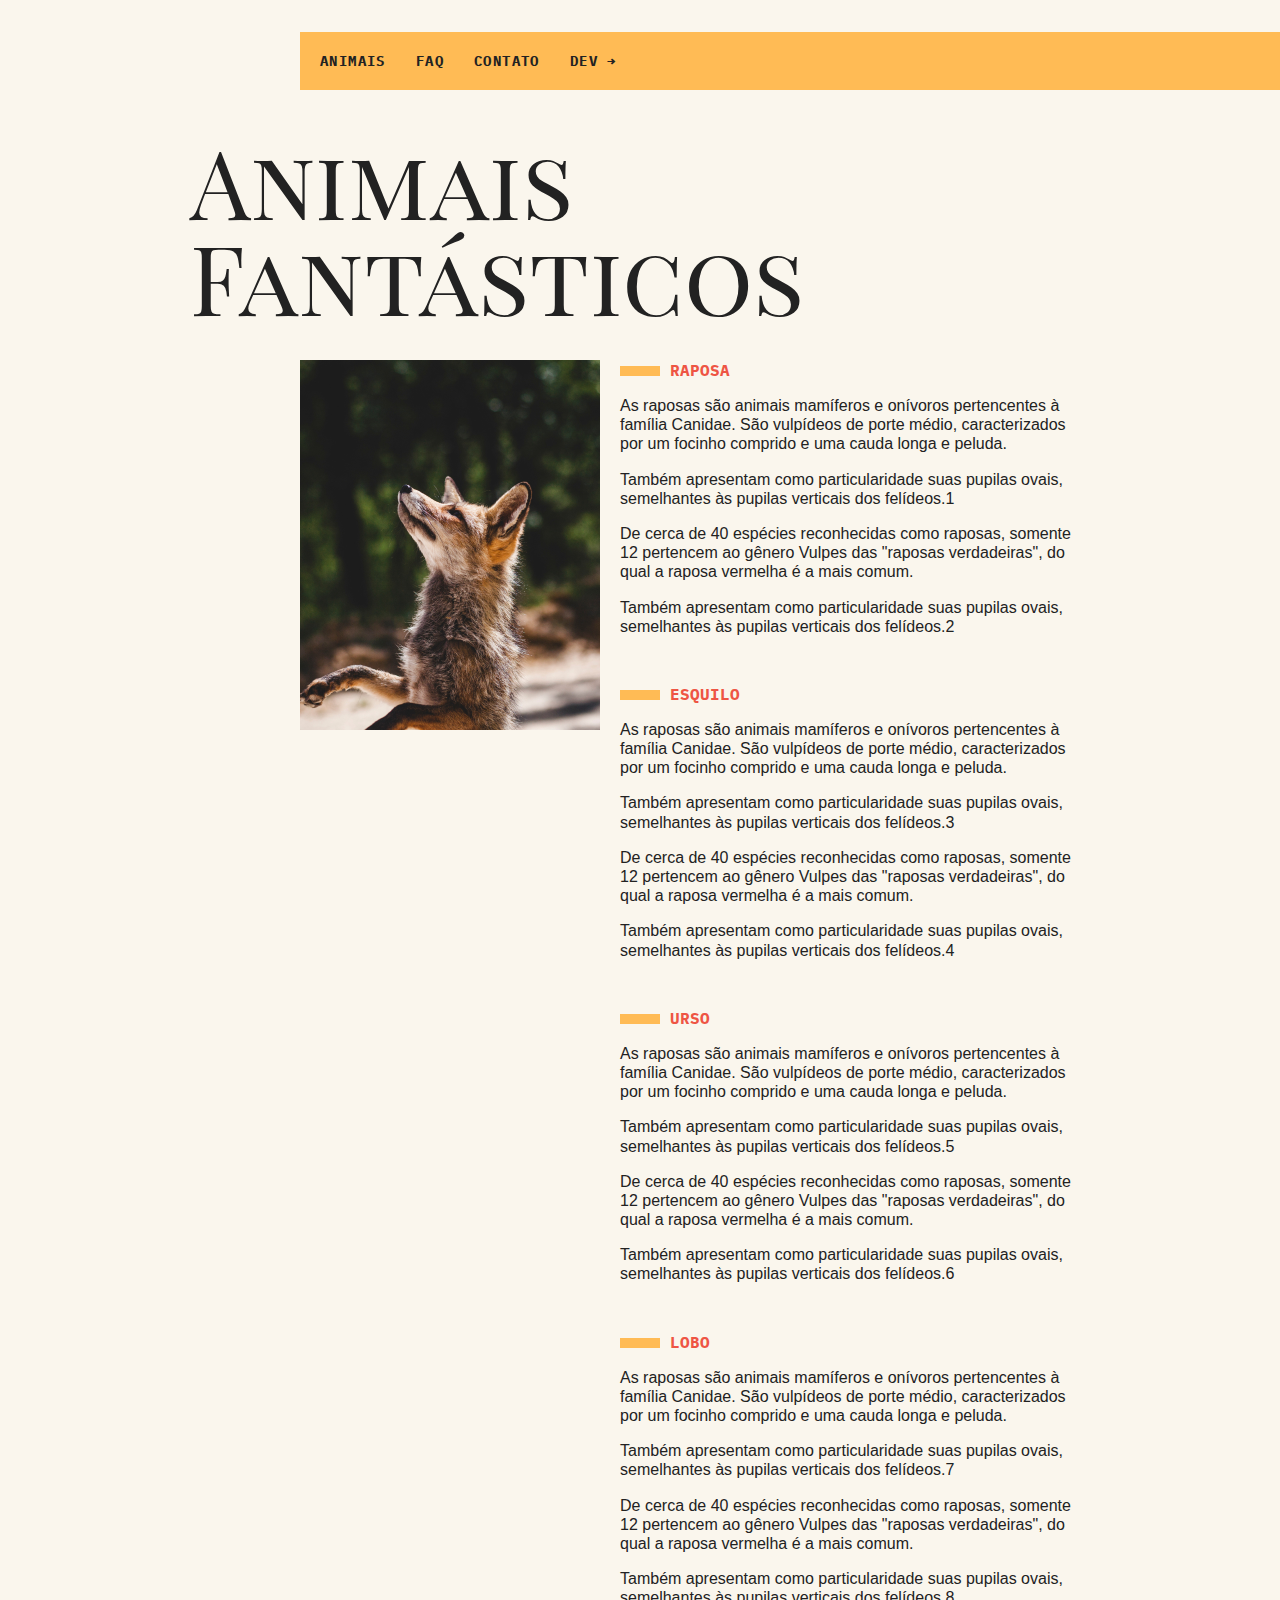
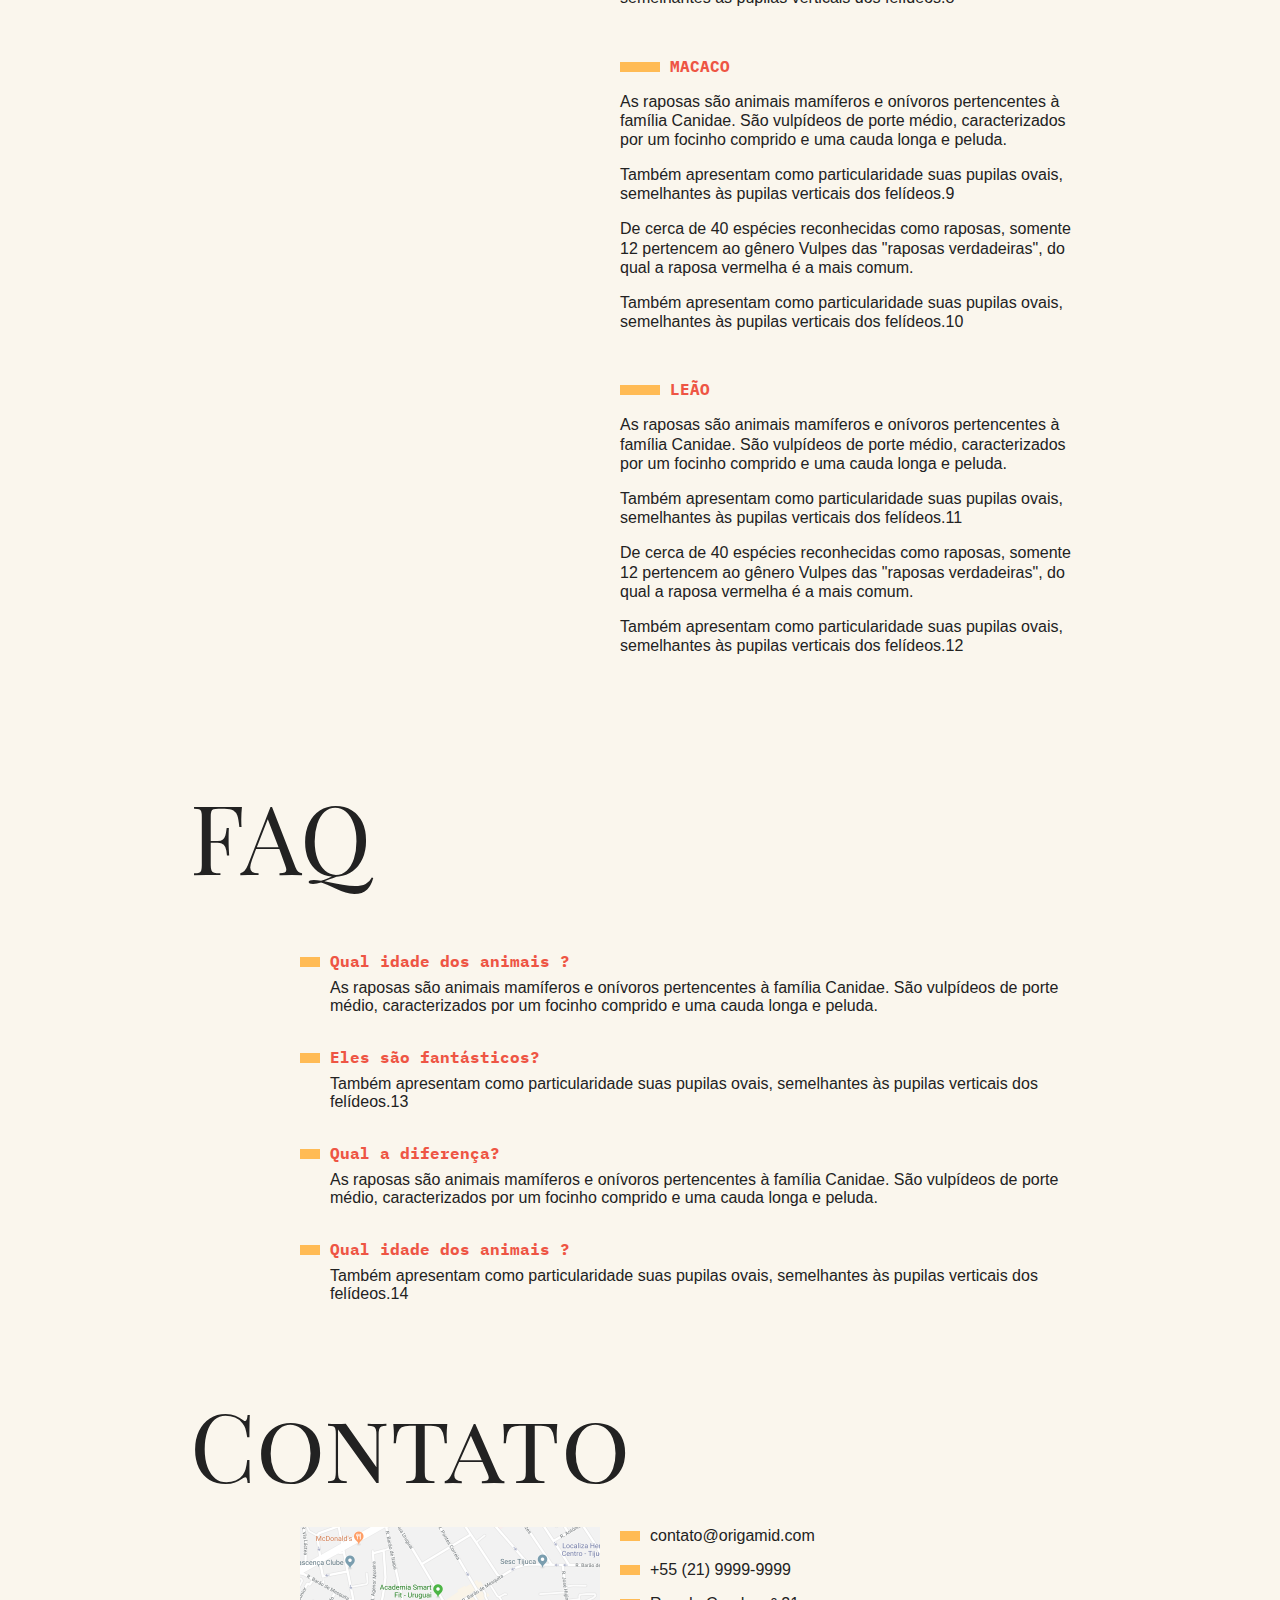
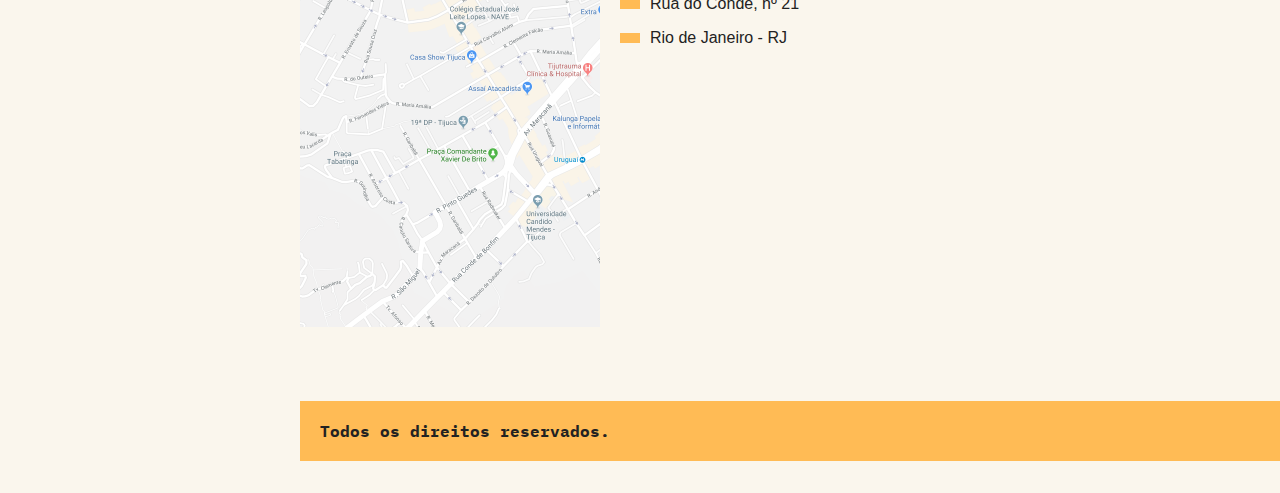
<file: classes-e-atributos/index.html>
<!DOCTYPE html>
<html>
<head>
    <meta charset="UTF-8">
    <title>Animais Fantásticos</title>
    <meta name="viewport" content="width=device-width, initial-scale=1.0">
    <link href="https://fonts.googleapis.com/css2?family=IBM+Plex+Mono:ital,wght@0,100;0,200;0,300;0,400;0,500;0,600;0,700;1,100;1,200;1,300;1,400;1,500;1,600;1,700&display=swap" rel="stylesheet">
    <link href="https://fonts.googleapis.com/css2?family=Playfair+Display+SC&family=Playfair+Display:ital,wght@0,400..900;1,400..900&display=swap" rel="stylesheet">
    <link rel="stylesheet" type="text/css" href="css/style.css">
</head>
 <body>
    <nav class="menu azul">
        <ul>
            <li><a href="#animais">Animais </a></li>
            <li><a href="#faq">Faq</a></li>
            <li><a href="#contato">Contato</a></li>
            <li><a href="https://www.origamid.com/">Dev →</a></li>
        </ul>
    </nav>
    <section class="grid-section animais" id="animais" data-texto="teste">
        <h1 class="titulo">Animais Fantásticos</h1>
        <ul class="animais-lista">
            <li>
                <img src="img/imagem1.jpg " alt="Raposa">
            </li>
            <li>
                <img src="img/imagem2.jpg">
            </li>
            <li>
                <img src="img/imagem3.jpg">
            </li>
            <li>
                <img src="img/imagem4.jpg">
            </li>
            <li>
                <img src="img/imagem5.jpg">
            </li>
            <li>
                <img src="img/imagem6.jpg">
            </li>
        </ul>
        <div class="animais-descricao">
            <section>
                <h2>Raposa</h2>
                <p>As raposas são animais mamíferos e onívoros pertencentes à família Canidae. São vulpídeos de porte médio, caracterizados por um focinho comprido e uma cauda longa e peluda.</p>
                <p>Também apresentam como particularidade suas pupilas ovais, semelhantes às pupilas verticais dos felídeos.1</p>
                <p>De cerca de 40 espécies reconhecidas como raposas, somente 12 pertencem ao gênero Vulpes das "raposas verdadeiras", do qual a raposa vermelha é a mais comum.</p>
                <p>Também apresentam como particularidade suas pupilas ovais, semelhantes às pupilas verticais dos felídeos.2</p>
            </section>
            <section>
                <h2>Esquilo</h2>
                <p>As raposas são animais mamíferos e onívoros pertencentes à família Canidae. São vulpídeos de porte médio, caracterizados por um focinho comprido e uma cauda longa e peluda.</p>
                <p>Também apresentam como particularidade suas pupilas ovais, semelhantes às pupilas verticais dos felídeos.3</p>
                <p>De cerca de 40 espécies reconhecidas como raposas, somente 12 pertencem ao gênero Vulpes das "raposas verdadeiras", do qual a raposa vermelha é a mais comum.</p>
                <p>Também apresentam como particularidade suas pupilas ovais, semelhantes às pupilas verticais dos felídeos.4</p>
            </section>
            <section>
                <h2>Urso</h2>
                <p>As raposas são animais mamíferos e onívoros pertencentes à família Canidae. São vulpídeos de porte médio, caracterizados por um focinho comprido e uma cauda longa e peluda.</p>
                <p>Também apresentam como particularidade suas pupilas ovais, semelhantes às pupilas verticais dos felídeos.5</p>
                <p>De cerca de 40 espécies reconhecidas como raposas, somente 12 pertencem ao gênero Vulpes das "raposas verdadeiras", do qual a raposa vermelha é a mais comum.</p>
                <p>Também apresentam como particularidade suas pupilas ovais, semelhantes às pupilas verticais dos felídeos.6</p>
            </section>
            <section>
                <h2>Lobo</h2>
                <p>As raposas são animais mamíferos e onívoros pertencentes à família Canidae. São vulpídeos de porte médio, caracterizados por um focinho comprido e uma cauda longa e peluda.</p>
                <p>Também apresentam como particularidade suas pupilas ovais, semelhantes às pupilas verticais dos felídeos.7</p>
                <p>De cerca de 40 espécies reconhecidas como raposas, somente 12 pertencem ao gênero Vulpes das "raposas verdadeiras", do qual a raposa vermelha é a mais comum.</p>
                <p>Também apresentam como particularidade suas pupilas ovais, semelhantes às pupilas verticais dos felídeos.8</p>
            </section>
            <section>
                <h2>Macaco</h2>
                <p>As raposas são animais mamíferos e onívoros pertencentes à família Canidae. São vulpídeos de porte médio, caracterizados por um focinho comprido e uma cauda longa e peluda.</p>
                <p>Também apresentam como particularidade suas pupilas ovais, semelhantes às pupilas verticais dos felídeos.9</p>
                <p>De cerca de 40 espécies reconhecidas como raposas, somente 12 pertencem ao gênero Vulpes das "raposas verdadeiras", do qual a raposa vermelha é a mais comum.</p>
                <p>Também apresentam como particularidade suas pupilas ovais, semelhantes às pupilas verticais dos felídeos.10</p>
            </section>
            <section>
                <h2>Leão</h2>
                <p>As raposas são animais mamíferos e onívoros pertencentes à família Canidae. São vulpídeos de porte médio, caracterizados por um focinho comprido e uma cauda longa e peluda.</p>
                <p>Também apresentam como particularidade suas pupilas ovais, semelhantes às pupilas verticais dos felídeos.11</p>
                <p>De cerca de 40 espécies reconhecidas como raposas, somente 12 pertencem ao gênero Vulpes das "raposas verdadeiras", do qual a raposa vermelha é a mais comum.</p>
                <p>Também apresentam como particularidade suas pupilas ovais, semelhantes às pupilas verticais dos felídeos.12</p>
            </section>
        </div>        
    </section>
    <section class="grid-section faq" id="faq">
        <h1 class="titulo">FAQ</h1>
        <dl class="faq-lista">
            <dt>Qual idade dos animais ?</dt>
            <dd>As raposas são animais mamíferos e onívoros pertencentes à família Canidae. São vulpídeos de porte médio, caracterizados por um focinho comprido e uma cauda longa e peluda.</dd>
            <dt>Eles são fantásticos?</dt>
            <dd>Também apresentam como particularidade suas pupilas ovais, semelhantes às pupilas verticais dos felídeos.13</dd>
            <dt>Qual a diferença?</dt>
            <dd>As raposas são animais mamíferos e onívoros pertencentes à família Canidae. São vulpídeos de porte médio, caracterizados por um focinho comprido e uma cauda longa e peluda.</dd>
            <dt>Qual idade dos animais ?</dt>
            <dd>Também apresentam como particularidade suas pupilas ovais, semelhantes às pupilas verticais dos felídeos.14</dd>            
        </dl>        
    </section>

    <section class="grid-section contato" id="contato">
        <h1 class="titulo">Contato</h1>
        <div class="mapa">
            <img src="img/mapa.png">
        </div>
        <ul class="dados">
            <li>contato@origamid.com</li>
            <li>+55 (21) 9999-9999</li>
            <li>Rua do Conde, nº 21</li>
            <li>Rio de Janeiro - RJ</li>
        </ul>        
    </section>

    <footer class="copy">
        <p>Todos os direitos reservados.</p>
    </footer>
        <script src="script.js"></script>
</body>
</html>
</file>
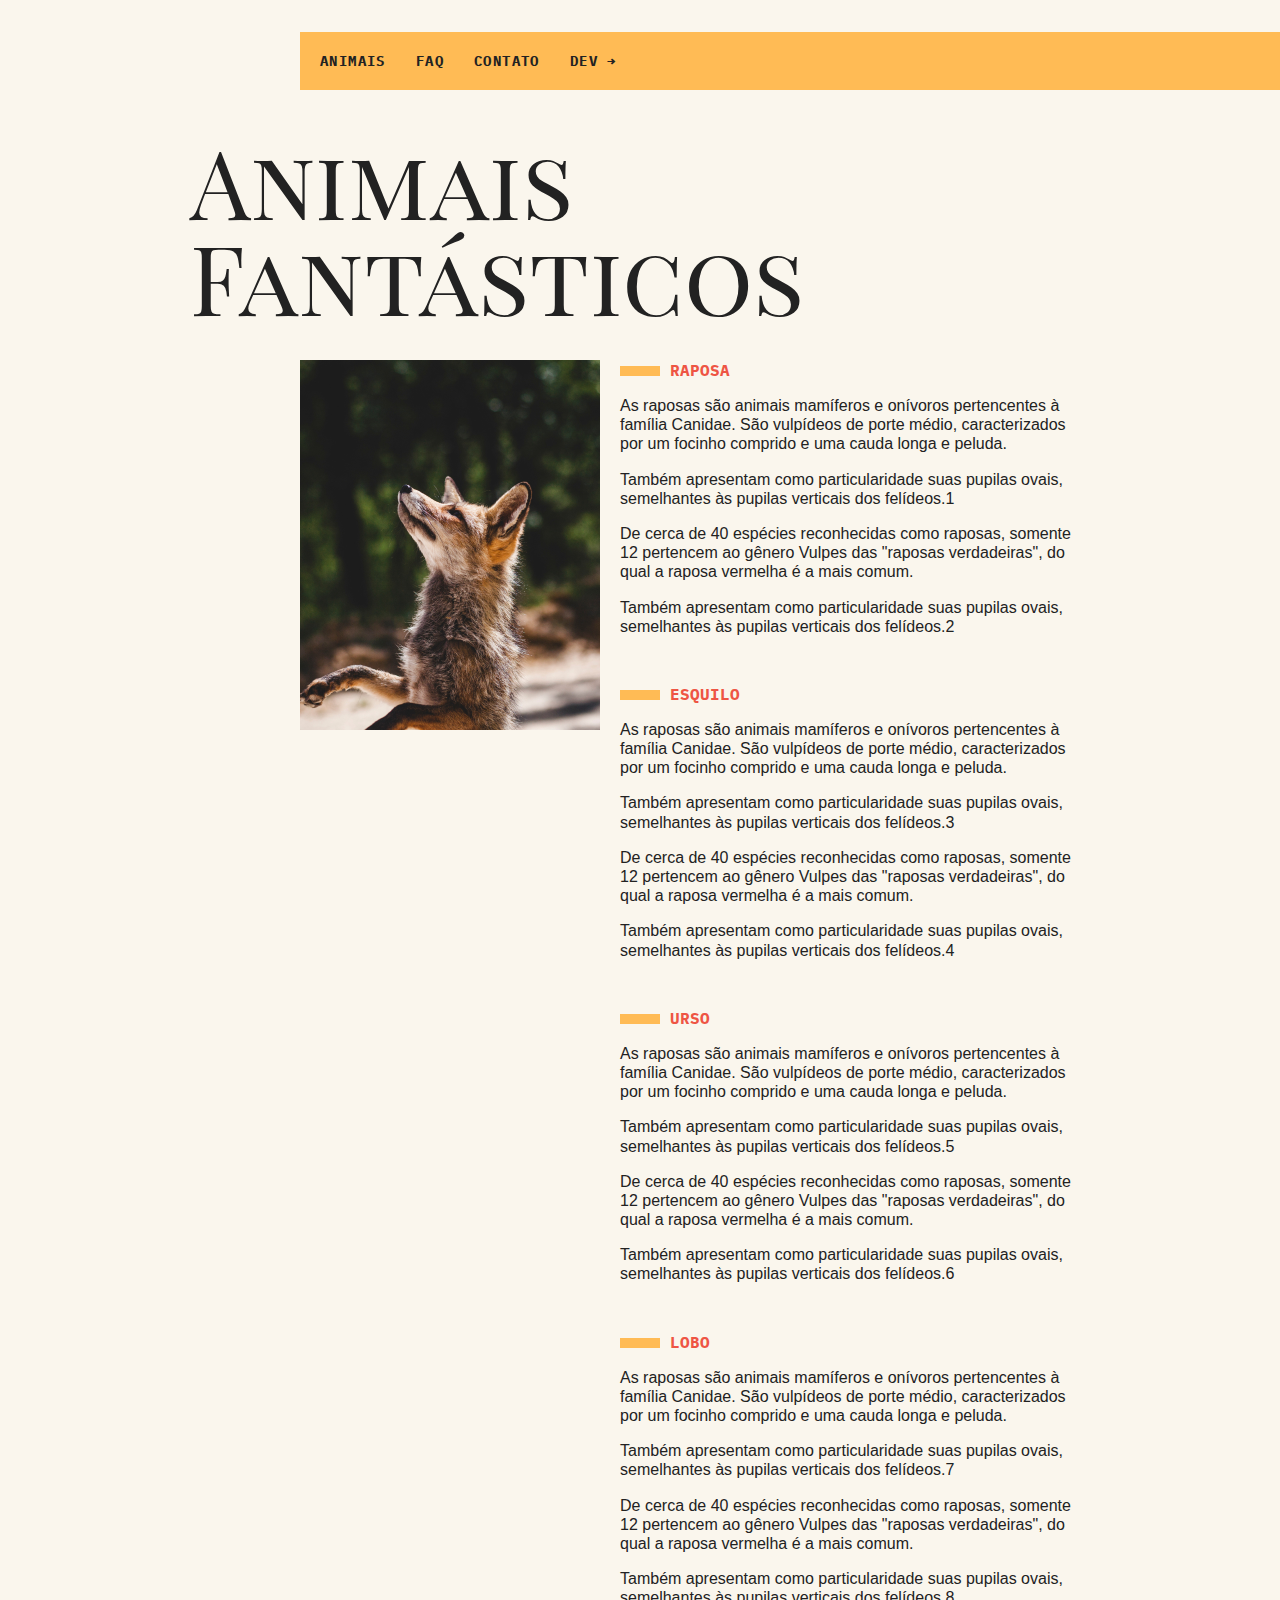
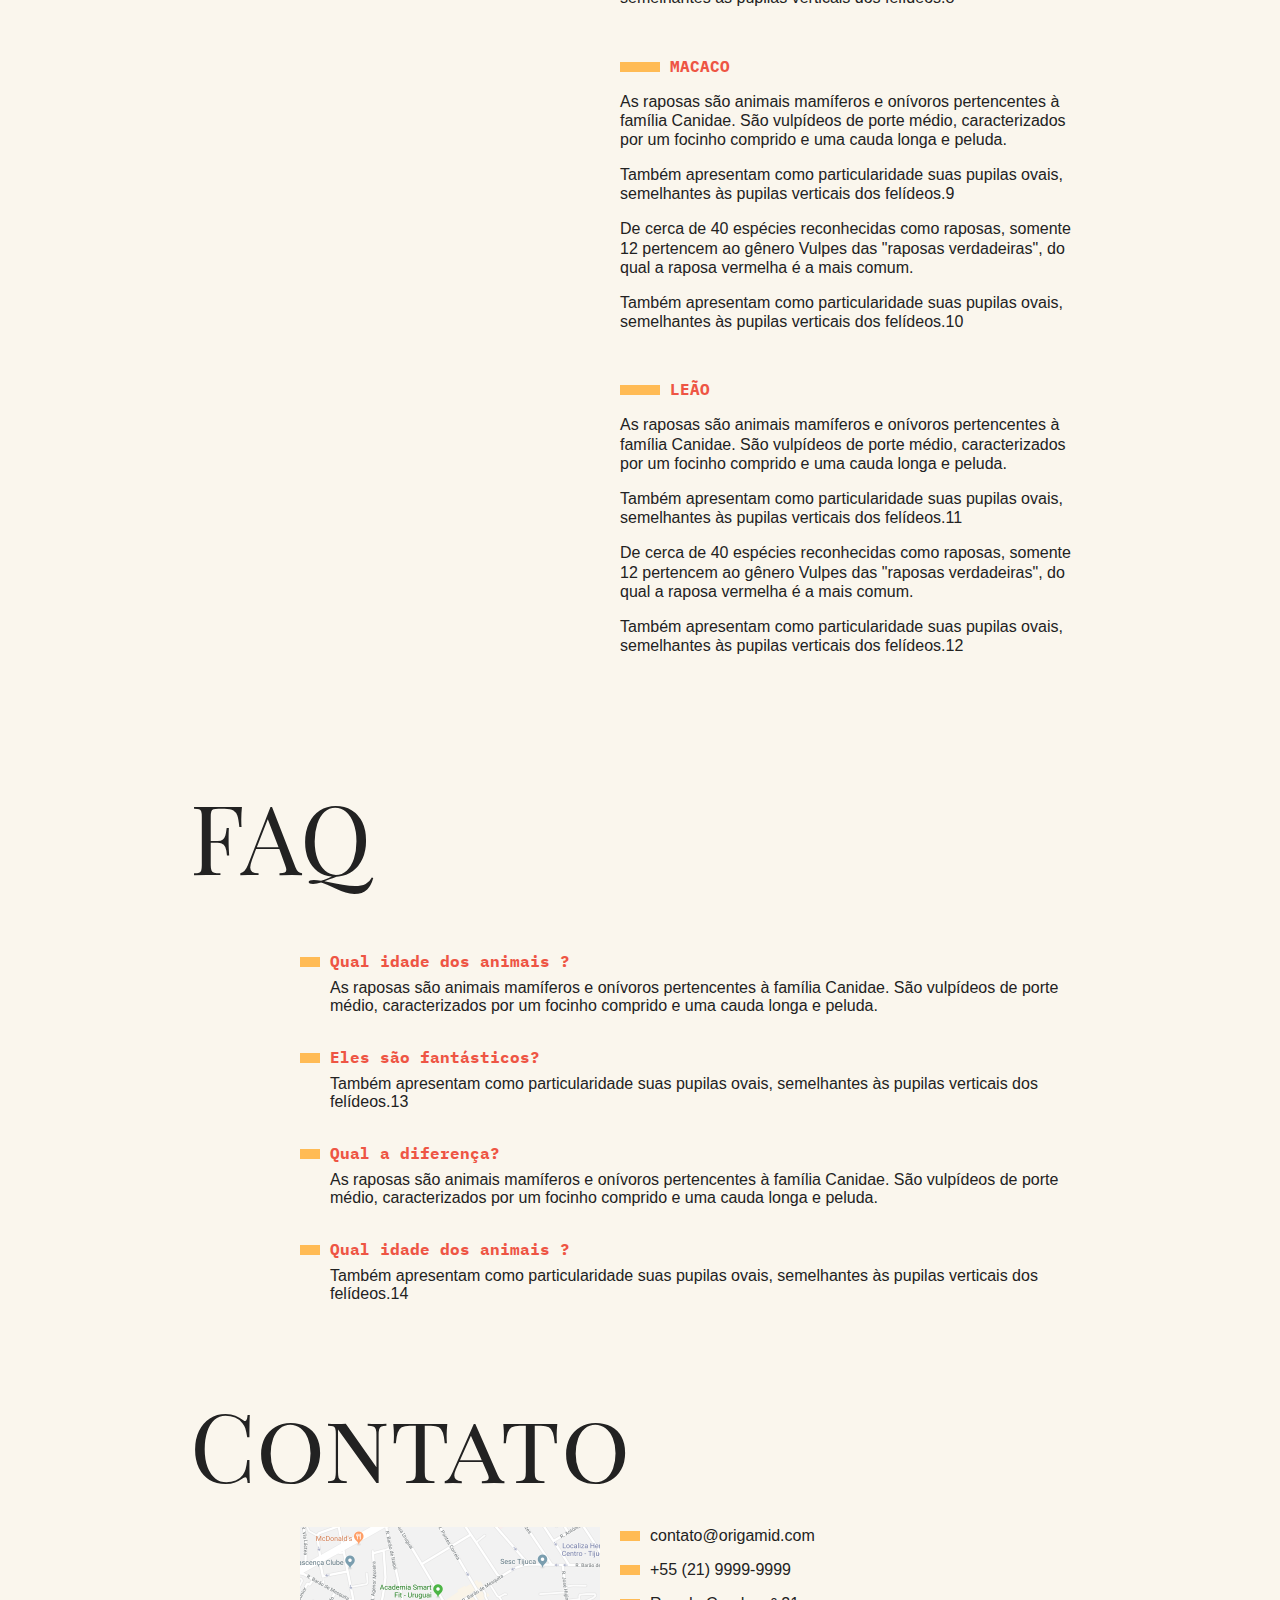
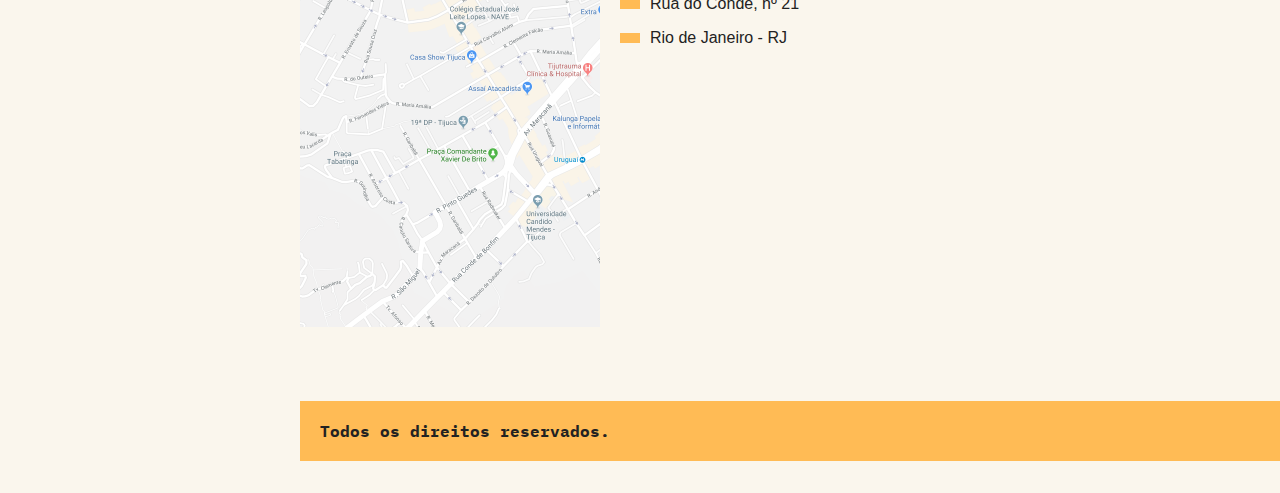
<file: dimensoes-e-distancias/index.html>
<!DOCTYPE html>
<html>
<head>
    <meta charset="UTF-8">
    <title>Animais Fantásticos</title>
    <meta name="viewport" content="width=device-width, initial-scale=1.0">
    <link href="https://fonts.googleapis.com/css2?family=IBM+Plex+Mono:ital,wght@0,100;0,200;0,300;0,400;0,500;0,600;0,700;1,100;1,200;1,300;1,400;1,500;1,600;1,700&display=swap" rel="stylesheet">
    <link href="https://fonts.googleapis.com/css2?family=Playfair+Display+SC&family=Playfair+Display:ital,wght@0,400..900;1,400..900&display=swap" rel="stylesheet">
    <link rel="stylesheet" type="text/css" href="css/style.css">
</head>
 <body>
    <nav class="menu">
        <ul>
            <li><a href="#animais">Animais </a></li>
            <li><a href="#faq">Faq</a></li>
            <li><a href="#contato">Contato</a></li>
            <li><a href="https://www.origamid.com/">Dev →</a></li>
        </ul>
    </nav>
    <section class="grid-section animais" id="animais">
        <h1 class="titulo">Animais Fantásticos</h1>
        <ul class="animais-lista">
            <li>
                <img src="img/imagem1.jpg">
            </li>
            <li>
                <img src="img/imagem2.jpg">
            </li>
            <li>
                <img src="img/imagem3.jpg">
            </li>
            <li>
                <img src="img/imagem4.jpg">
            </li>
            <li>
                <img src="img/imagem5.jpg">
            </li>
            <li>
                <img src="img/imagem6.jpg">
            </li>
        </ul>
        <div class="animais-descricao">
            <section>
                <h2>Raposa</h2>
                <p>As raposas são animais mamíferos e onívoros pertencentes à família Canidae. São vulpídeos de porte médio, caracterizados por um focinho comprido e uma cauda longa e peluda.</p>
                <p>Também apresentam como particularidade suas pupilas ovais, semelhantes às pupilas verticais dos felídeos.1</p>
                <p>De cerca de 40 espécies reconhecidas como raposas, somente 12 pertencem ao gênero Vulpes das "raposas verdadeiras", do qual a raposa vermelha é a mais comum.</p>
                <p>Também apresentam como particularidade suas pupilas ovais, semelhantes às pupilas verticais dos felídeos.2</p>
            </section>
            <section>
                <h2>Esquilo</h2>
                <p>As raposas são animais mamíferos e onívoros pertencentes à família Canidae. São vulpídeos de porte médio, caracterizados por um focinho comprido e uma cauda longa e peluda.</p>
                <p>Também apresentam como particularidade suas pupilas ovais, semelhantes às pupilas verticais dos felídeos.3</p>
                <p>De cerca de 40 espécies reconhecidas como raposas, somente 12 pertencem ao gênero Vulpes das "raposas verdadeiras", do qual a raposa vermelha é a mais comum.</p>
                <p>Também apresentam como particularidade suas pupilas ovais, semelhantes às pupilas verticais dos felídeos.4</p>
            </section>
            <section>
                <h2>Urso</h2>
                <p>As raposas são animais mamíferos e onívoros pertencentes à família Canidae. São vulpídeos de porte médio, caracterizados por um focinho comprido e uma cauda longa e peluda.</p>
                <p>Também apresentam como particularidade suas pupilas ovais, semelhantes às pupilas verticais dos felídeos.5</p>
                <p>De cerca de 40 espécies reconhecidas como raposas, somente 12 pertencem ao gênero Vulpes das "raposas verdadeiras", do qual a raposa vermelha é a mais comum.</p>
                <p>Também apresentam como particularidade suas pupilas ovais, semelhantes às pupilas verticais dos felídeos.6</p>
            </section>
            <section>
                <h2>Lobo</h2>
                <p>As raposas são animais mamíferos e onívoros pertencentes à família Canidae. São vulpídeos de porte médio, caracterizados por um focinho comprido e uma cauda longa e peluda.</p>
                <p>Também apresentam como particularidade suas pupilas ovais, semelhantes às pupilas verticais dos felídeos.7</p>
                <p>De cerca de 40 espécies reconhecidas como raposas, somente 12 pertencem ao gênero Vulpes das "raposas verdadeiras", do qual a raposa vermelha é a mais comum.</p>
                <p>Também apresentam como particularidade suas pupilas ovais, semelhantes às pupilas verticais dos felídeos.8</p>
            </section>
            <section>
                <h2>Macaco</h2>
                <p>As raposas são animais mamíferos e onívoros pertencentes à família Canidae. São vulpídeos de porte médio, caracterizados por um focinho comprido e uma cauda longa e peluda.</p>
                <p>Também apresentam como particularidade suas pupilas ovais, semelhantes às pupilas verticais dos felídeos.9</p>
                <p>De cerca de 40 espécies reconhecidas como raposas, somente 12 pertencem ao gênero Vulpes das "raposas verdadeiras", do qual a raposa vermelha é a mais comum.</p>
                <p>Também apresentam como particularidade suas pupilas ovais, semelhantes às pupilas verticais dos felídeos.10</p>
            </section>
            <section>
                <h2>Leão</h2>
                <p>As raposas são animais mamíferos e onívoros pertencentes à família Canidae. São vulpídeos de porte médio, caracterizados por um focinho comprido e uma cauda longa e peluda.</p>
                <p>Também apresentam como particularidade suas pupilas ovais, semelhantes às pupilas verticais dos felídeos.11</p>
                <p>De cerca de 40 espécies reconhecidas como raposas, somente 12 pertencem ao gênero Vulpes das "raposas verdadeiras", do qual a raposa vermelha é a mais comum.</p>
                <p>Também apresentam como particularidade suas pupilas ovais, semelhantes às pupilas verticais dos felídeos.12</p>
            </section>
        </div>        
    </section>
    <section class="grid-section faq" id="faq">
        <h1 class="titulo">FAQ</h1>
        <dl class="faq-lista">
            <dt>Qual idade dos animais ?</dt>
            <dd>As raposas são animais mamíferos e onívoros pertencentes à família Canidae. São vulpídeos de porte médio, caracterizados por um focinho comprido e uma cauda longa e peluda.</dd>
            <dt>Eles são fantásticos?</dt>
            <dd>Também apresentam como particularidade suas pupilas ovais, semelhantes às pupilas verticais dos felídeos.13</dd>
            <dt>Qual a diferença?</dt>
            <dd>As raposas são animais mamíferos e onívoros pertencentes à família Canidae. São vulpídeos de porte médio, caracterizados por um focinho comprido e uma cauda longa e peluda.</dd>
            <dt>Qual idade dos animais ?</dt>
            <dd>Também apresentam como particularidade suas pupilas ovais, semelhantes às pupilas verticais dos felídeos.14</dd>            
        </dl>        
    </section>

    <section class="grid-section contato" id="contato">
        <h1 class="titulo">Contato</h1>
        <div class="mapa">
            <img src="img/mapa.png" alt="">
        </div>
        <ul class="dados">
            <li>contato@origamid.com</li>
            <li>+55 (21) 9999-9999</li>
            <li>Rua do Conde, nº 21</li>
            <li>Rio de Janeiro - RJ</li>
        </ul>        
    </section>

    <footer class="copy">
        <p>Todos os direitos reservados.</p>
    </footer>
        <script src="script.js"></script>
</body>
</html>
</file>
<file: classes-e-atributos/css/style.css>
body, h1, h2, ul, li, p, dd, dt, dl{
    margin: 0px;
    padding: 0px;
}

img{
    display: block;
    max-width: 100%;
}

ul{
    list-style: none;
}

body{
    background: #faf6ed;
    color: #222;
    -webkit-font-smoothing: antialiased;
    display: grid;
    grid-template-columns: 1fr 120px minmax(300px,800px) 1fr;
}

.menu{
    grid-column: 3 / 5;
    margin-top: 2rem;
    margin-bottom: 2rem;
    background: #fb5;
}

.menu ul{
    display: flex;
    flex-wrap: wrap;
    padding: 10px;
}

.menu li a{
    display: block;
    padding: 10px;
    margin-right: 10px;
    color:#222;
    text-decoration: none;
    font-family: 'IBM Plex Mono', monospace;
    font-weight: bold;
    text-transform: uppercase;
    font-size: .875rem;
    letter-spacing: .1em;
}

.grid-section{
    grid-column: 2/4;
    width: 100%;
    box-sizing: border-box;
    padding: 10px;
    display: grid;
    grid-template-columns: 90px 300px 1fr;
    grid-gap: 20px;
    margin-bottom: 4rem;
}

.titulo{
    font-family: 'Playfair Display SC',georgia;
    font-size: 6rem;
    line-height: 1;
    font-weight: normal;
    margin-bottom: 1rem;
    grid-column: 1/4;
}

.animais h2{
    font-family: 'IBM Plex Mono';
    font-size: 1rem;
    text-transform: uppercase;
    left: .1em;
    margin-bottom: 1rem;
    color: #E54;
}

.animais h2::before{
    content: '';
    display: inline-block;
    width: 40px;
    height: 10px;
    margin-right: 10px;
    background: #FB5;  
}

.animais p {
    font-family: Helvetica, Arial;
    line-height: 1.2;
    margin-bottom: 1rem;
}

.animais-lista{
    height: 370px;
    overflow-y: scroll;
    grid-column: 2;
}

.animais-lista::-webkit-scrollbar{
    width: 18px;
}

.animais-lista::-webkit-scrollbar-thumb{
    background: #fb5;
    border-left: 4px solid #faf6ed;
    border-right: 4px solid #faf6ed;
}

.animais-lista::-webkit-scrollbar-track{
    background: #faf6ed;
}

.animais-descricao{
    grid-column: 3;
}

.animais-descricao section{
    margin-bottom: 3rem;
}

.faq-lista{
    grid-column: 2/4;
}

.faq-lista dt{
    font-family: 'IBM Plex Mono',monospace;
    font-weight: bold;
    margin-top: 2rem;
    margin-bottom: .5rem;
    color: #E54;
}

.faq-lista dt::before{
    content: '';
    display: inline-block;
    width: 20px;
    height: 10px;
    margin-right: 10px;
    background: #fb5;
}

.faq-lista dd{
    font-family: Helvetica, Arial;
    margin-bottom: .5rem;
    margin-left: 30px;
}

.mapa{
    grid-column: 2;
}
.dados{
    grid-column: 3;
}

.dados li{
    margin-bottom: 1rem;
    font-family: Helvetica, Arial;

}

.dados li::before{
    content: '';
    display: inline-block;
    width: 20px;
    height: 10px;
    margin-right: 10px;
    background: #fb5;
}

.copy{
    grid-column: 3/5;
    margin-bottom: 2rem;
    background: #FB5;
}

.copy p {
    padding: 20px;
    font-family: 'IBM Plex Mono', monospace;
    font-weight: bold;
}

@media (max-width:700px){
    body{
        grid-template-columns: 1fr;
    }
    .menu, .grid-section, .copy{
        grid-column: 1;
    }
    .grid-section{
        grid-template-columns: 100px 1fr;
        grid-gap: 10px;
    }
    .animais-lista{
        grid-column: 1;
    }
    .faq-lista, .dados, .mapa{
        grid-column: 1/3;
    }
    .grid-section h1{
        font-size: 3rem;
    }
    
    .meu{
        margin-top: 0px;
    }
    
    .copy{
        margin-bottom: 0px;
    }
}
</file>
<file: dimensoes-e-distancias/css/style.css>
body, h1, h2, ul, li, p, dd, dt, dl{
    margin: 0px;
    padding: 0px;
}

img{
    display: block;
    max-width: 100%;
}

ul{
    list-style: none;
}

body{
    background: #faf6ed;
    color: #222;
    -webkit-font-smoothing: antialiased;
    display: grid;
    grid-template-columns: 1fr 120px minmax(300px,800px) 1fr;
}

.menu{
    grid-column: 3 / 5;
    margin-top: 2rem;
    margin-bottom: 2rem;
    background: #fb5;
}

.menu ul{
    display: flex;
    flex-wrap: wrap;
    padding: 10px;
}

.menu li a{
    display: block;
    padding: 10px;
    margin-right: 10px;
    color:#222;
    text-decoration: none;
    font-family: 'IBM Plex Mono', monospace;
    font-weight: bold;
    text-transform: uppercase;
    font-size: .875rem;
    letter-spacing: .1em;
}

.grid-section{
    grid-column: 2/4;
    width: 100%;
    box-sizing: border-box;
    padding: 10px;
    display: grid;
    grid-template-columns: 90px 300px 1fr;
    grid-gap: 20px;
    margin-bottom: 4rem;
}

.titulo{
    font-family: 'Playfair Display SC',georgia;
    font-size: 6rem;
    line-height: 1;
    font-weight: normal;
    margin-bottom: 1rem;
    grid-column: 1/4;
}

.animais h2{
    font-family: 'IBM Plex Mono';
    font-size: 1rem;
    text-transform: uppercase;
    left: .1em;
    margin-bottom: 1rem;
    color: #E54;
}

.animais h2::before{
    content: '';
    display: inline-block;
    width: 40px;
    height: 10px;
    margin-right: 10px;
    background: #FB5;  
}

.animais p {
    font-family: Helvetica, Arial;
    line-height: 1.2;
    margin-bottom: 1rem;
}

.animais-lista{
    height: 370px;
    overflow-y: scroll;
    grid-column: 2;
}

.animais-lista::-webkit-scrollbar{
    width: 18px;
}

.animais-lista::-webkit-scrollbar-thumb{
    background: #fb5;
    border-left: 4px solid #faf6ed;
    border-right: 4px solid #faf6ed;
}

.animais-lista::-webkit-scrollbar-track{
    background: #faf6ed;
}

.animais-descricao{
    grid-column: 3;
}

.animais-descricao section{
    margin-bottom: 3rem;
}

.faq-lista{
    grid-column: 2/4;
}

.faq-lista dt{
    font-family: 'IBM Plex Mono',monospace;
    font-weight: bold;
    margin-top: 2rem;
    margin-bottom: .5rem;
    color: #E54;
}

.faq-lista dt::before{
    content: '';
    display: inline-block;
    width: 20px;
    height: 10px;
    margin-right: 10px;
    background: #fb5;
}

.faq-lista dd{
    font-family: Helvetica, Arial;
    margin-bottom: .5rem;
    margin-left: 30px;
}

.mapa{
    grid-column: 2;
}
.dados{
    grid-column: 3;
}

.dados li{
    margin-bottom: 1rem;
    font-family: Helvetica, Arial;

}

.dados li::before{
    content: '';
    display: inline-block;
    width: 20px;
    height: 10px;
    margin-right: 10px;
    background: #fb5;
}

.copy{
    grid-column: 3/5;
    margin-bottom: 2rem;
    background: #FB5;
}

.copy p {
    padding: 20px;
    font-family: 'IBM Plex Mono', monospace;
    font-weight: bold;
}

@media (max-width:700px){
    body{
        grid-template-columns: 1fr;
    }
    .menu, .grid-section, .copy{
        grid-column: 1;
    }
    .grid-section{
        grid-template-columns: 100px 1fr;
        grid-gap: 10px;
    }
    .animais-lista{
        grid-column: 1;
    }
    .faq-lista, .dados, .mapa{
        grid-column: 1/3;
    }
    .grid-section h1{
        font-size: 3rem;
    }
    
    .meu{
        margin-top: 0px;
    }
    
    .copy{
        margin-bottom: 0px;
    }
}
</file>
